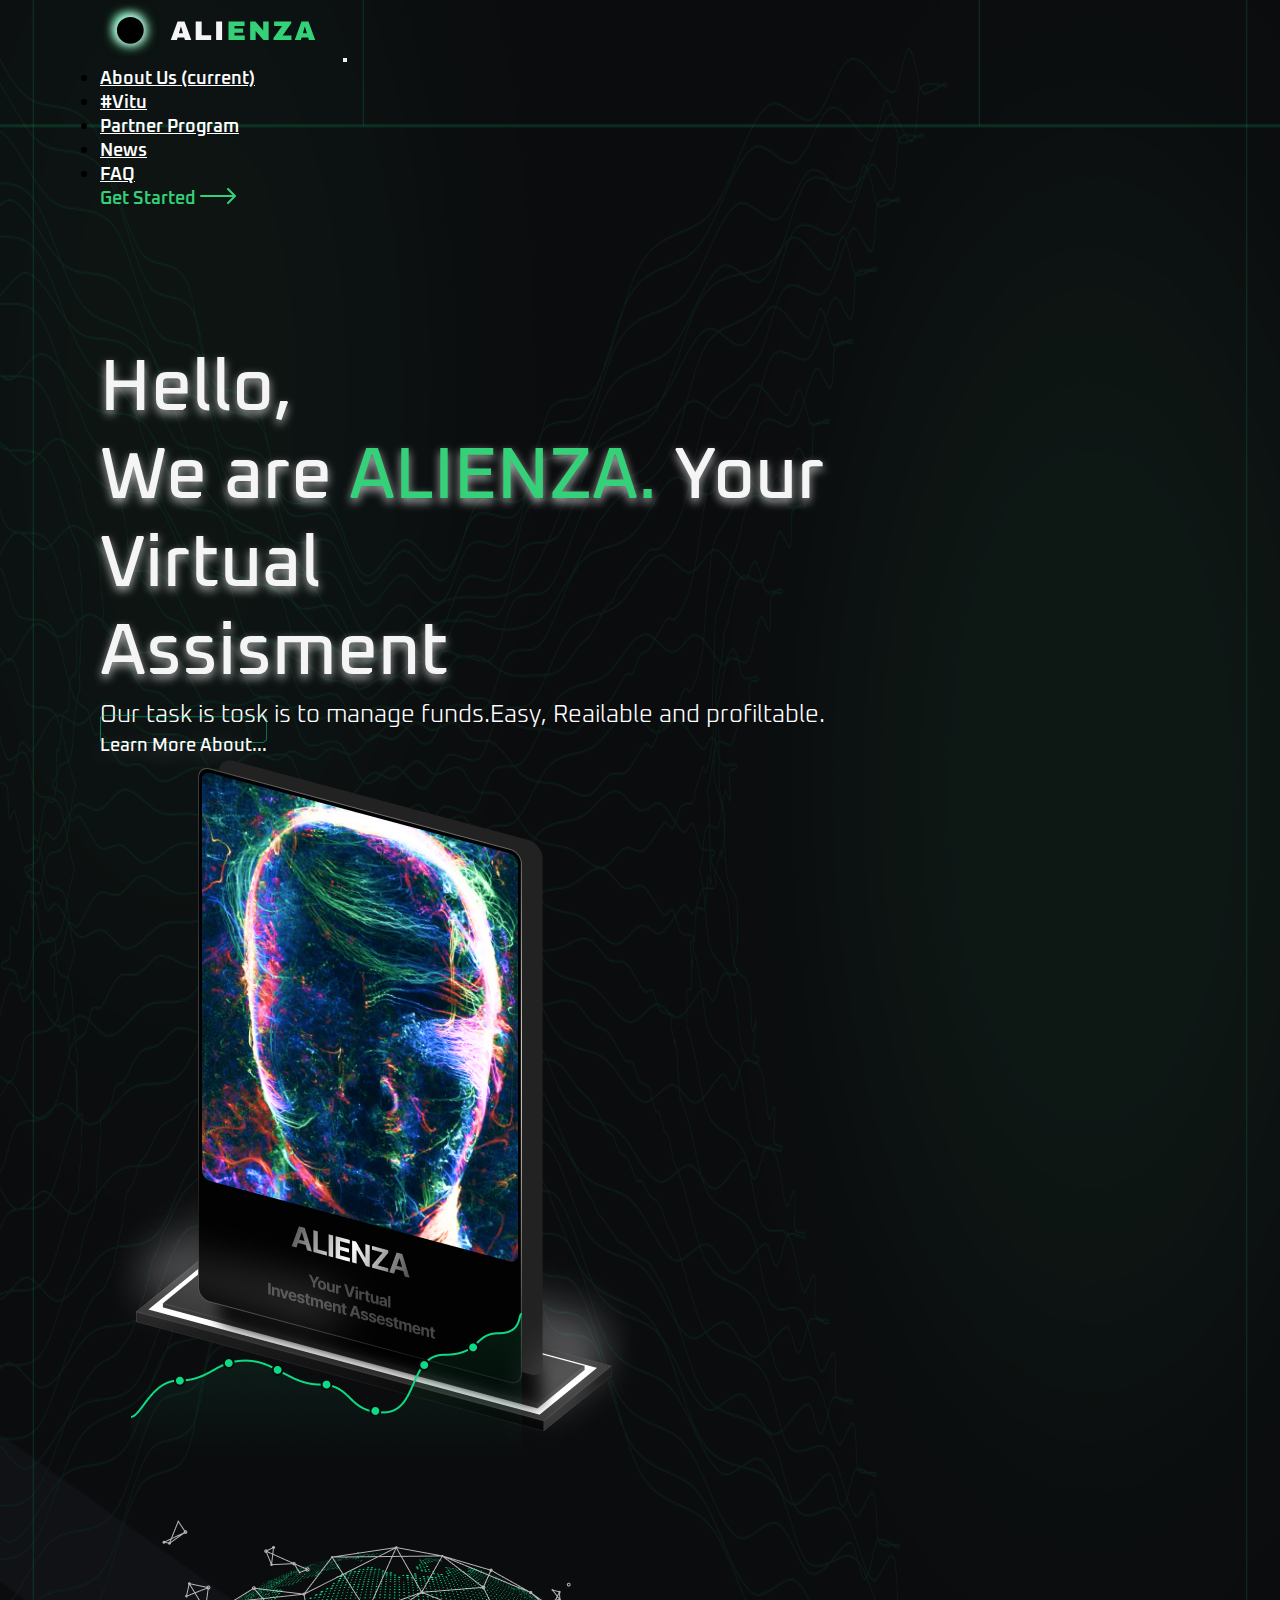
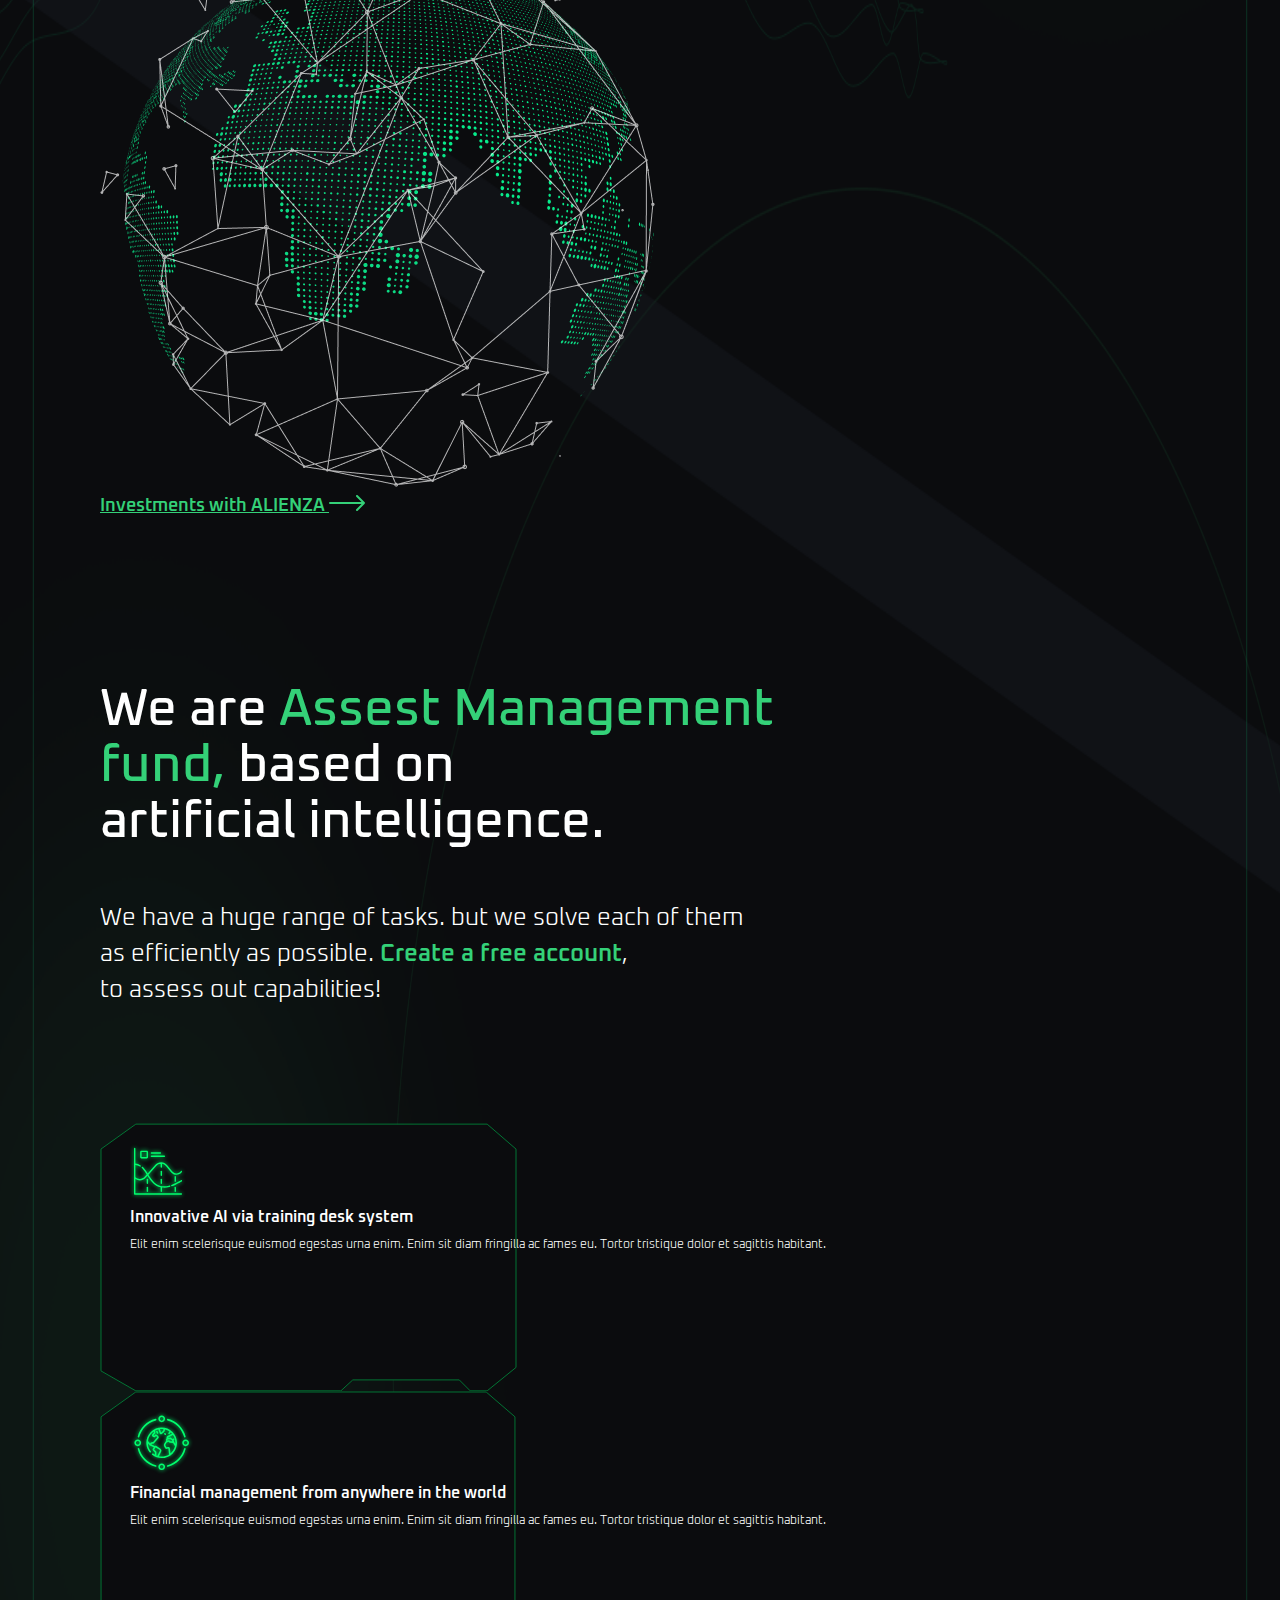
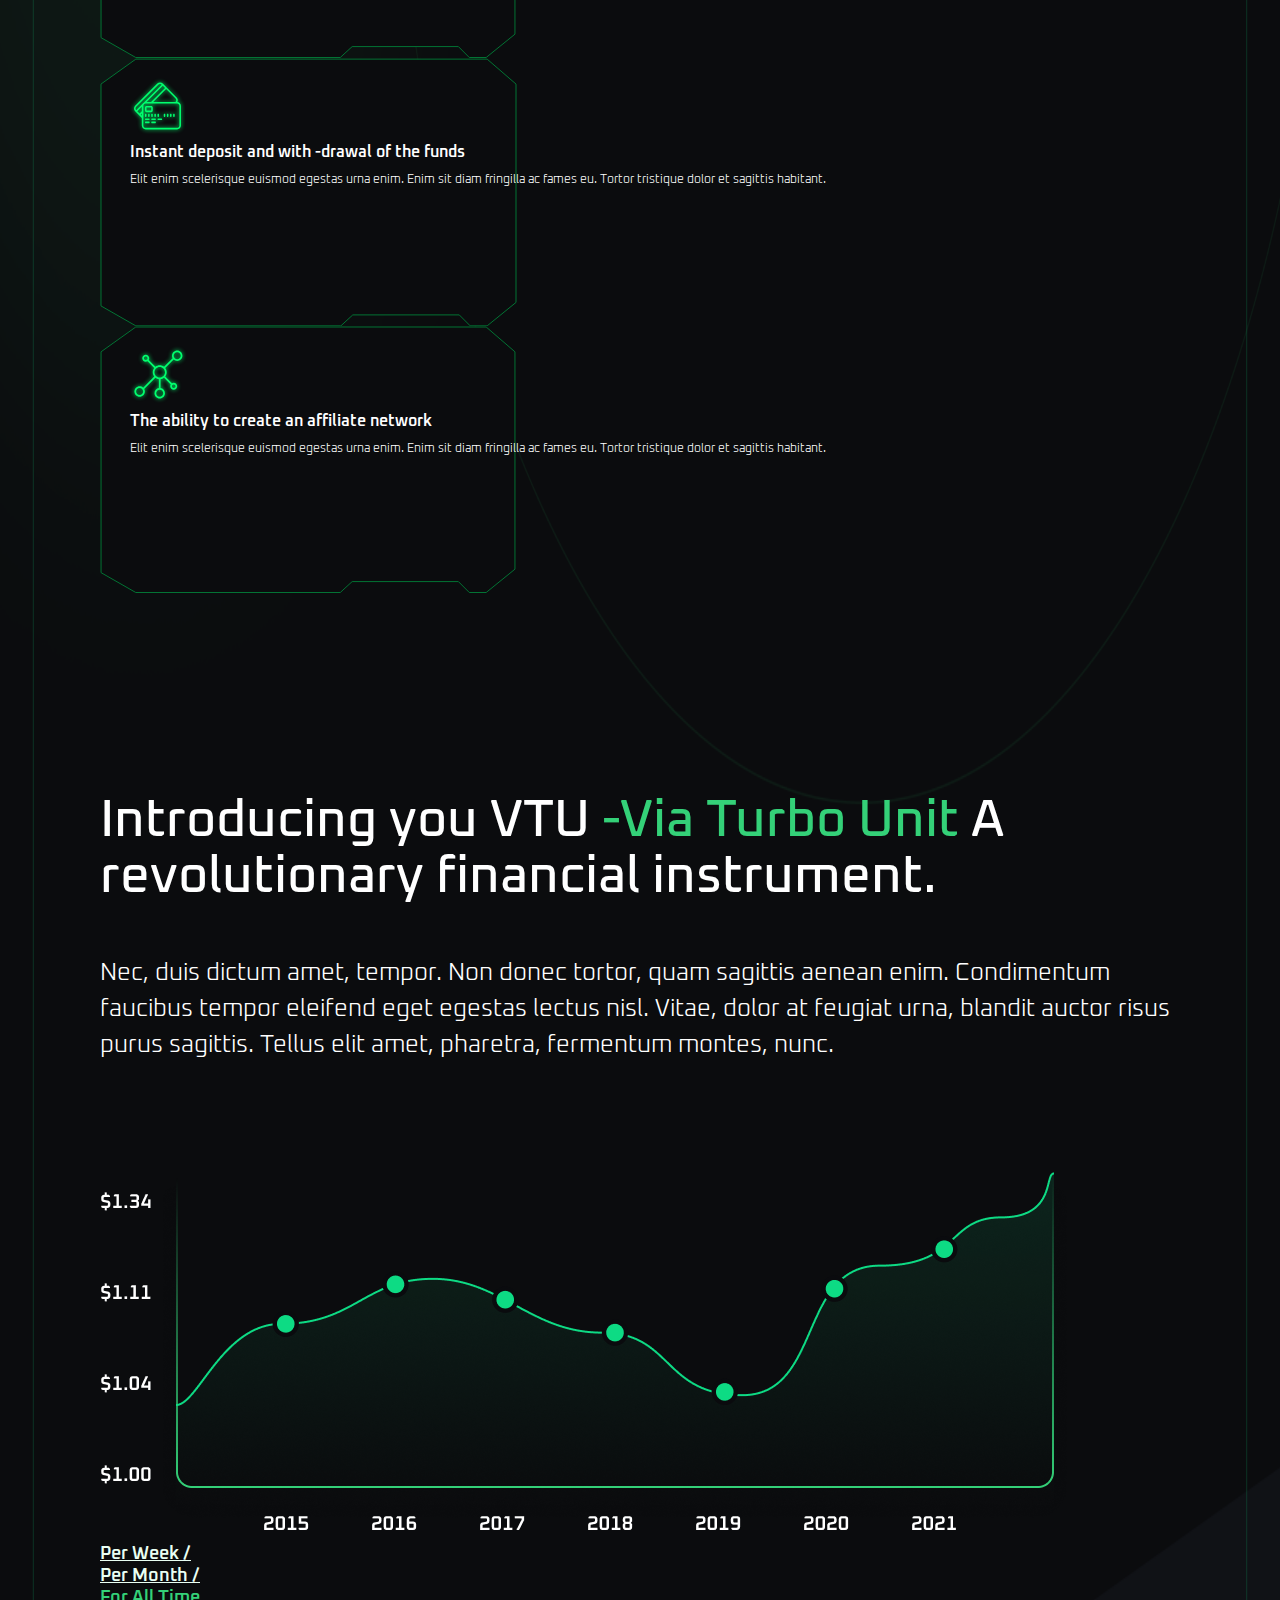
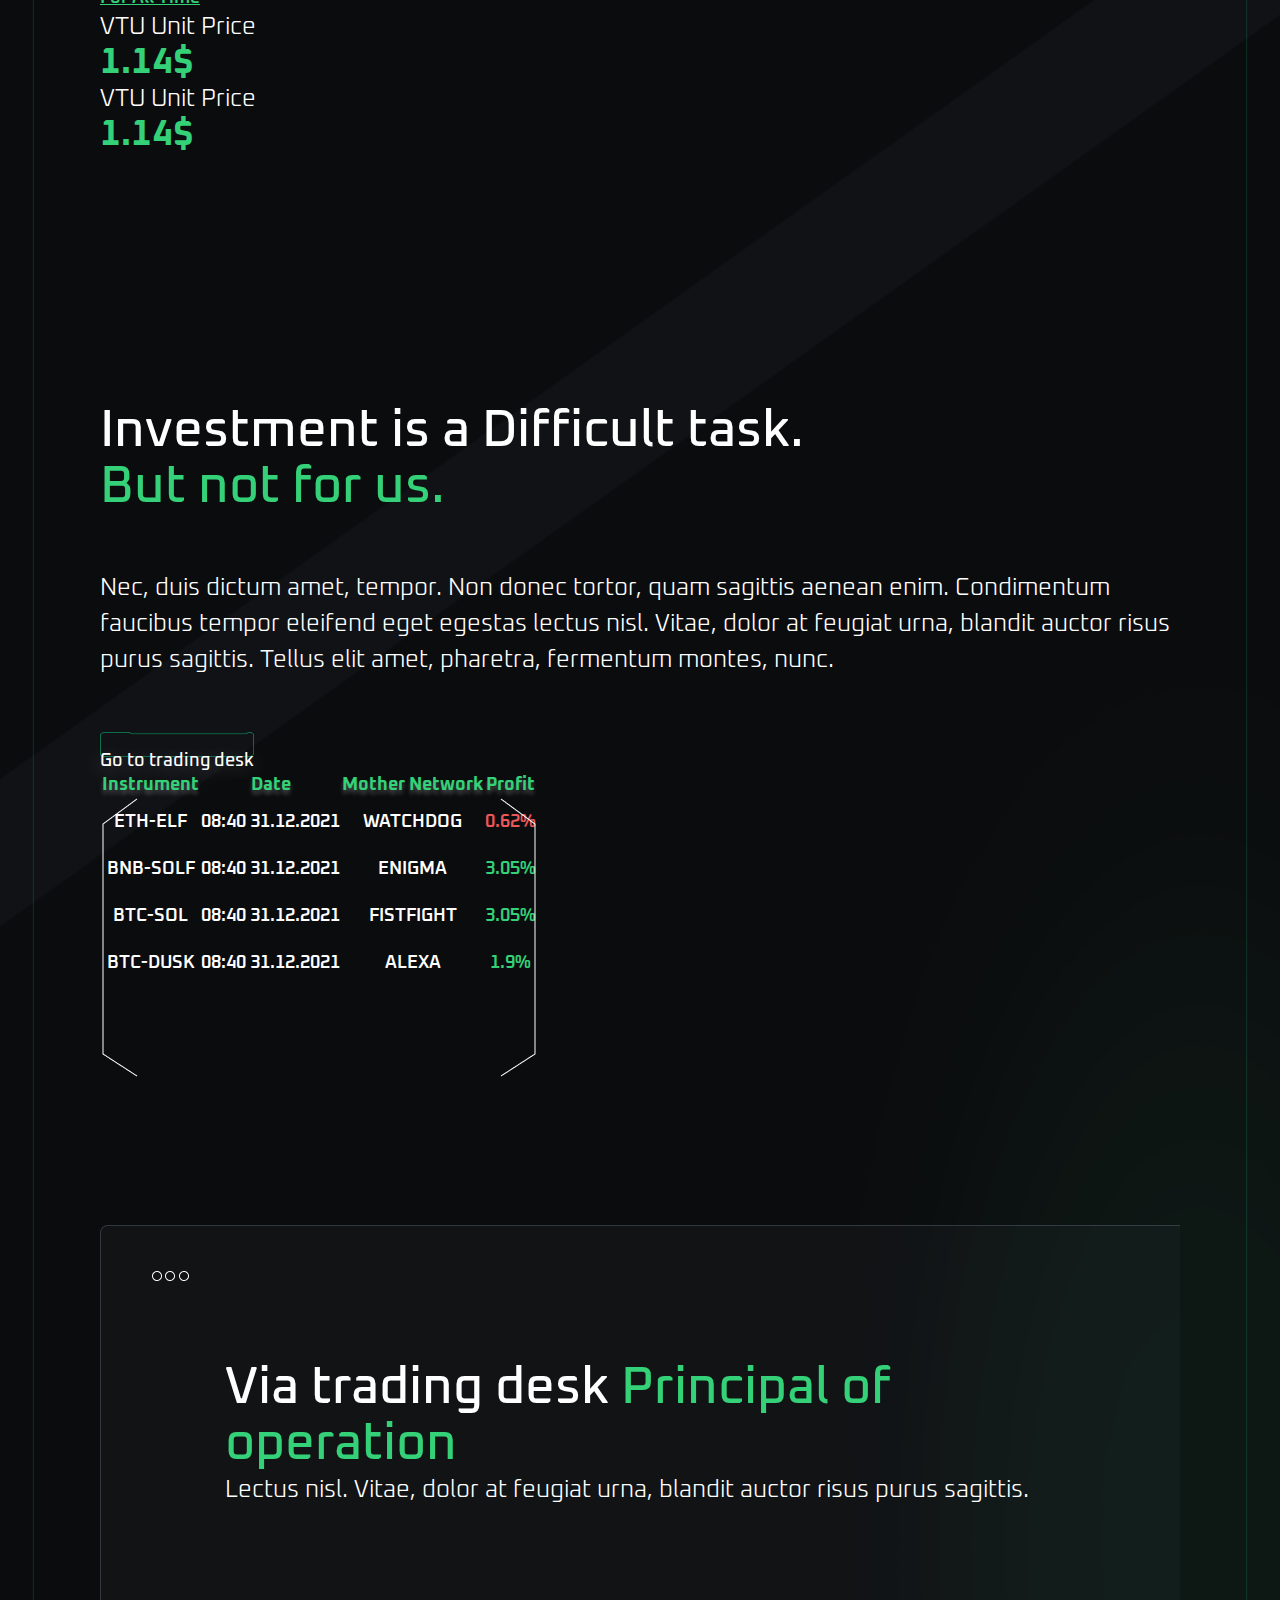
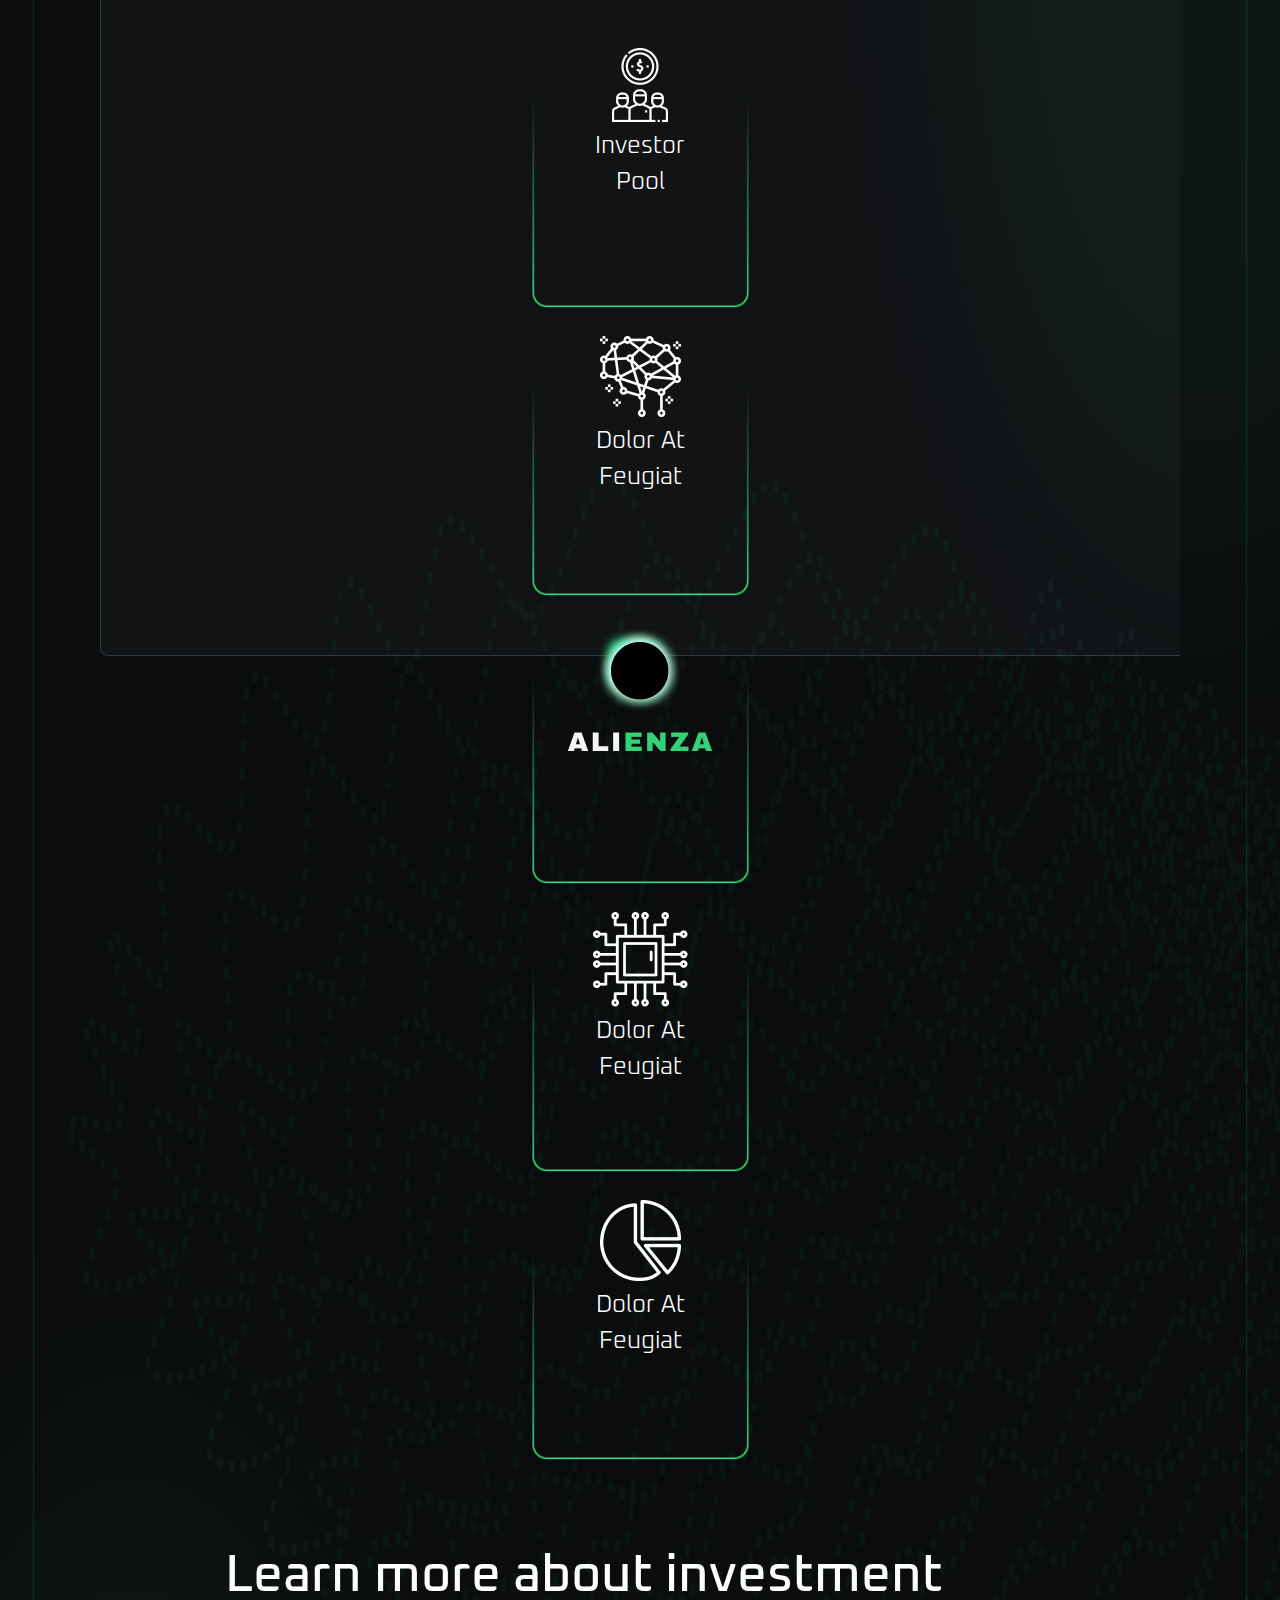
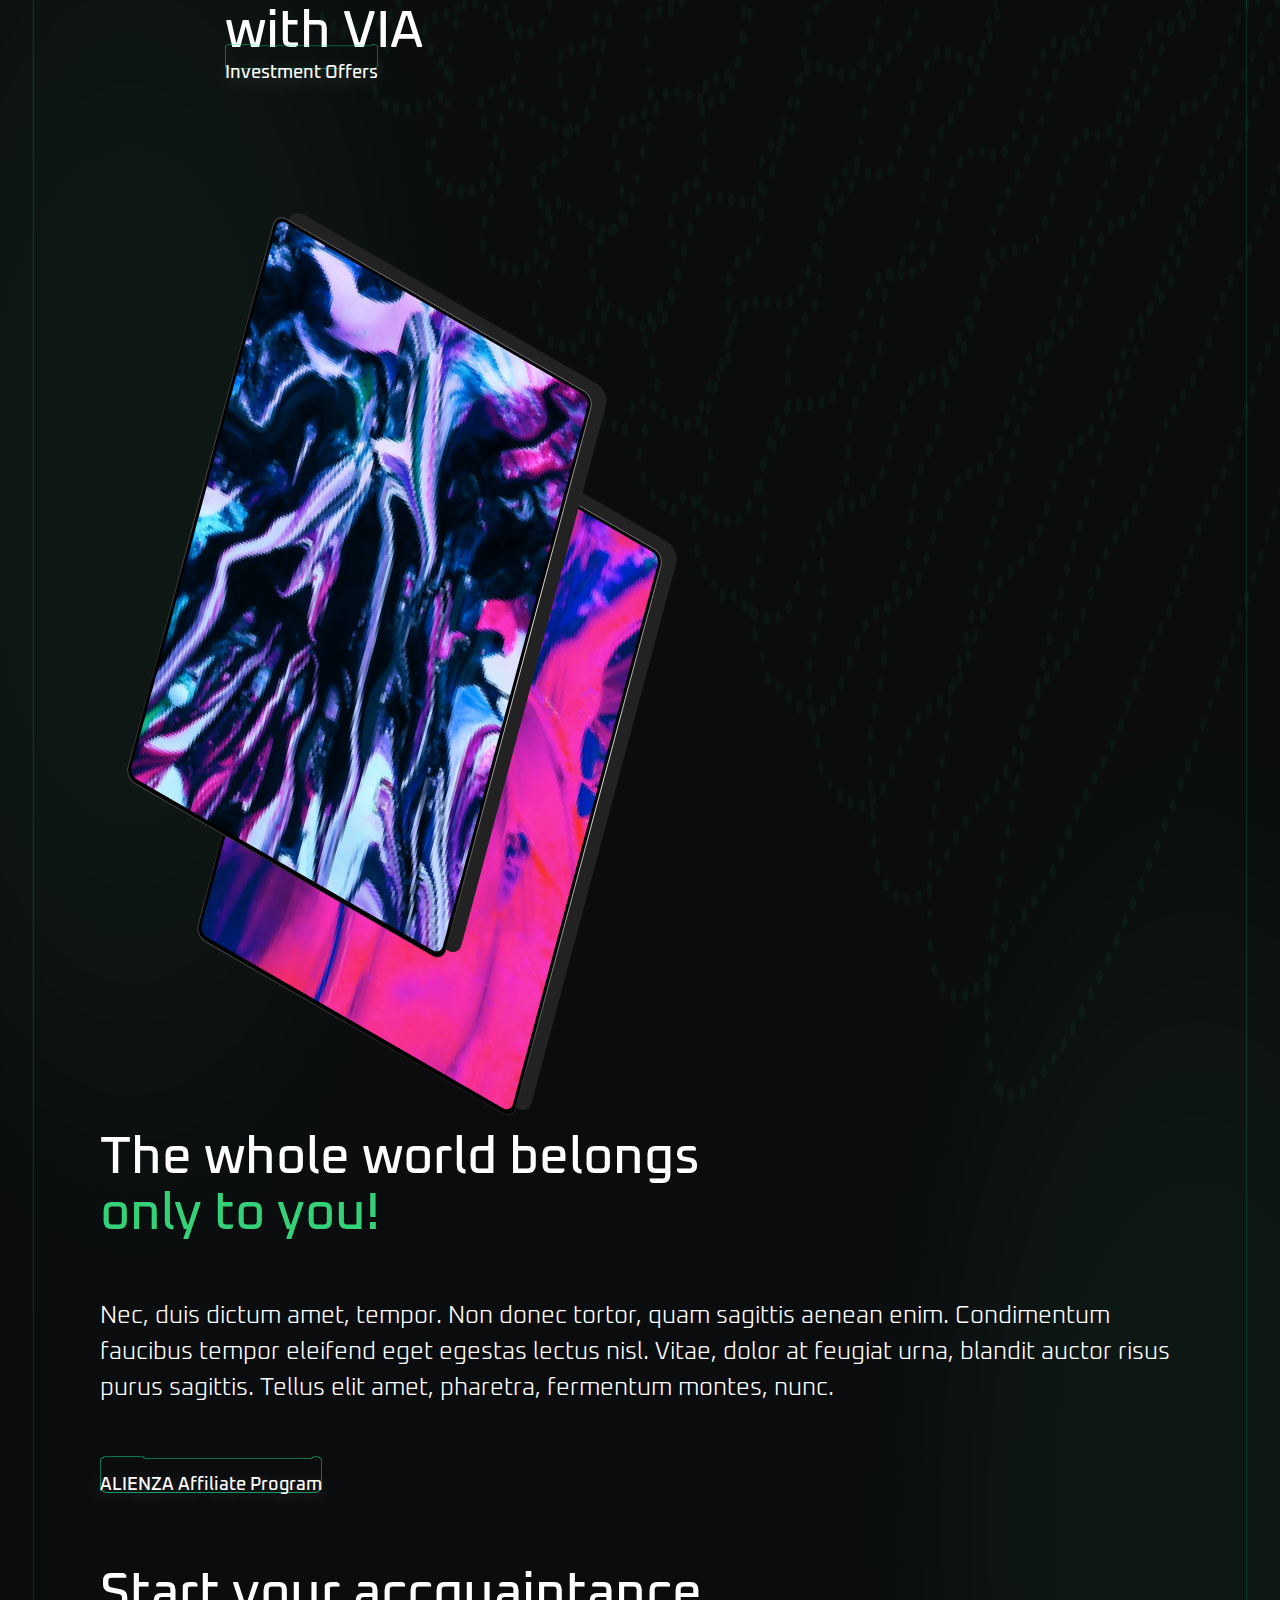
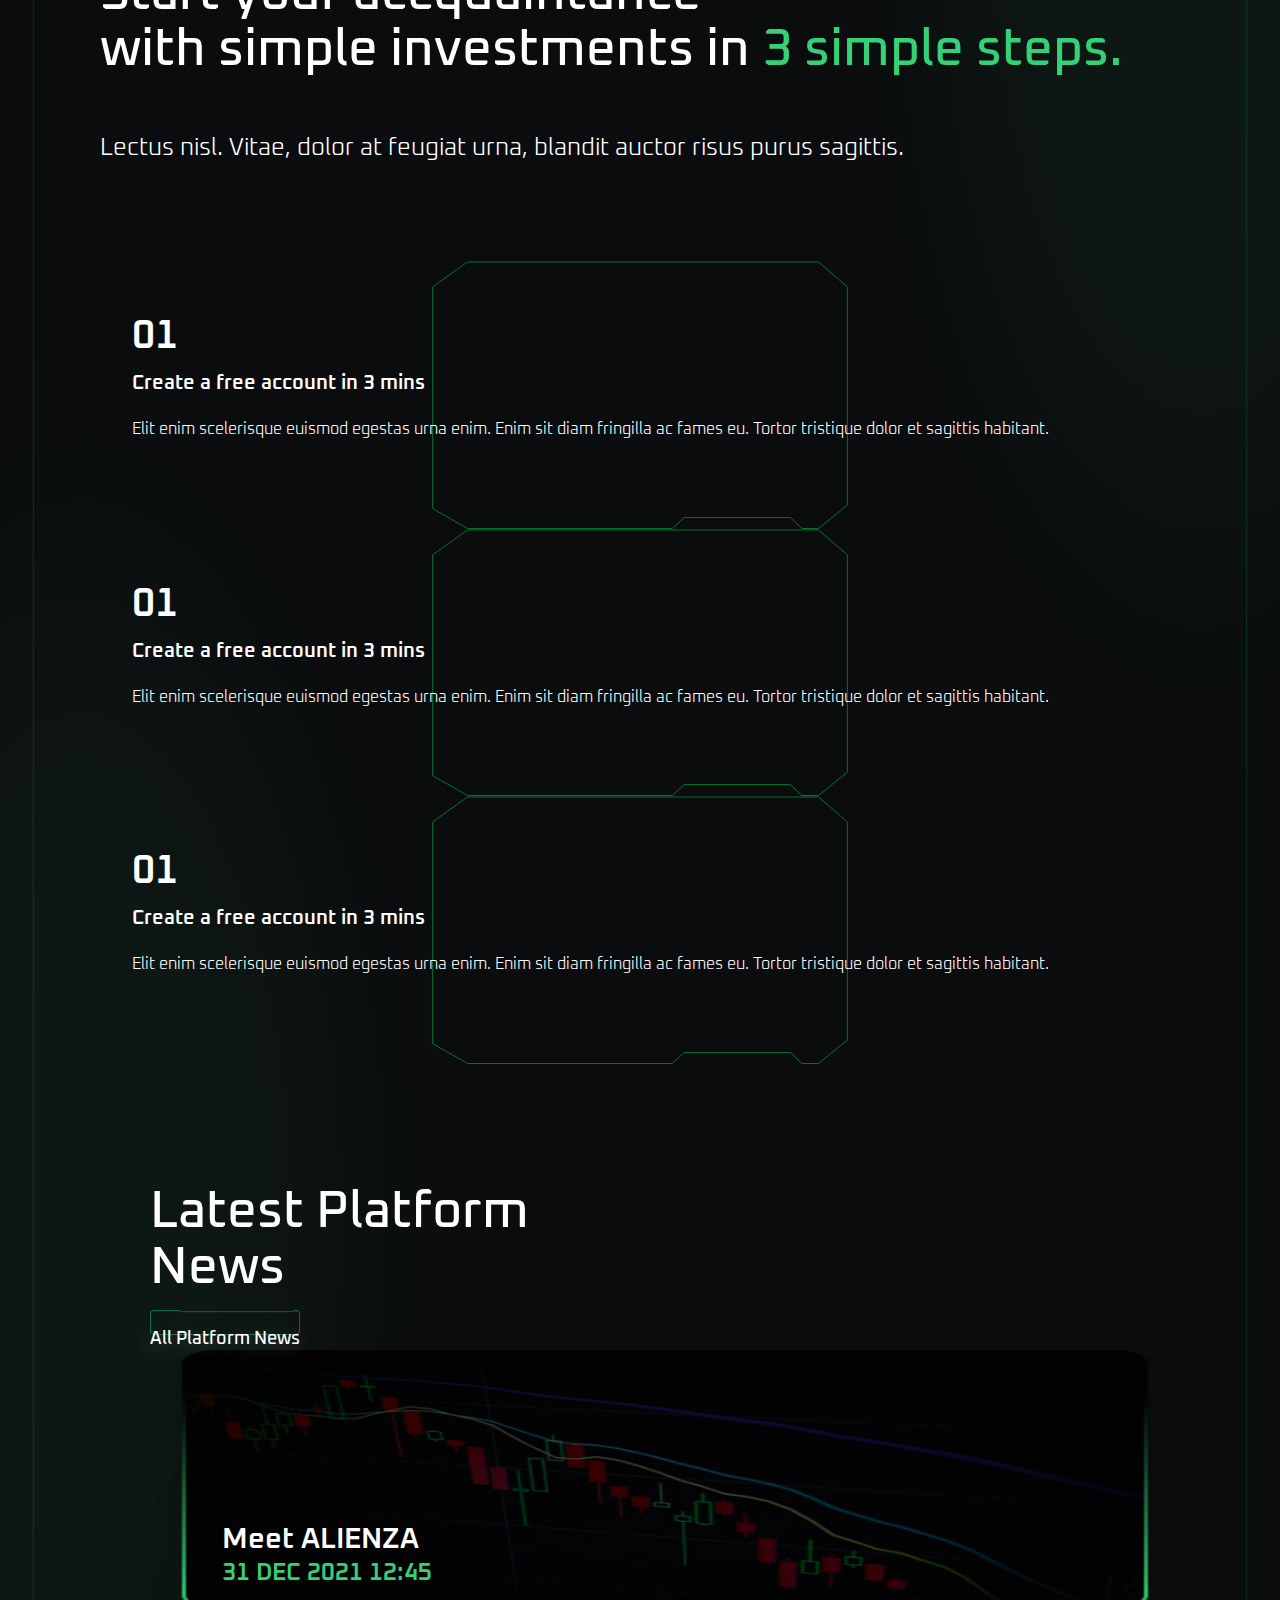
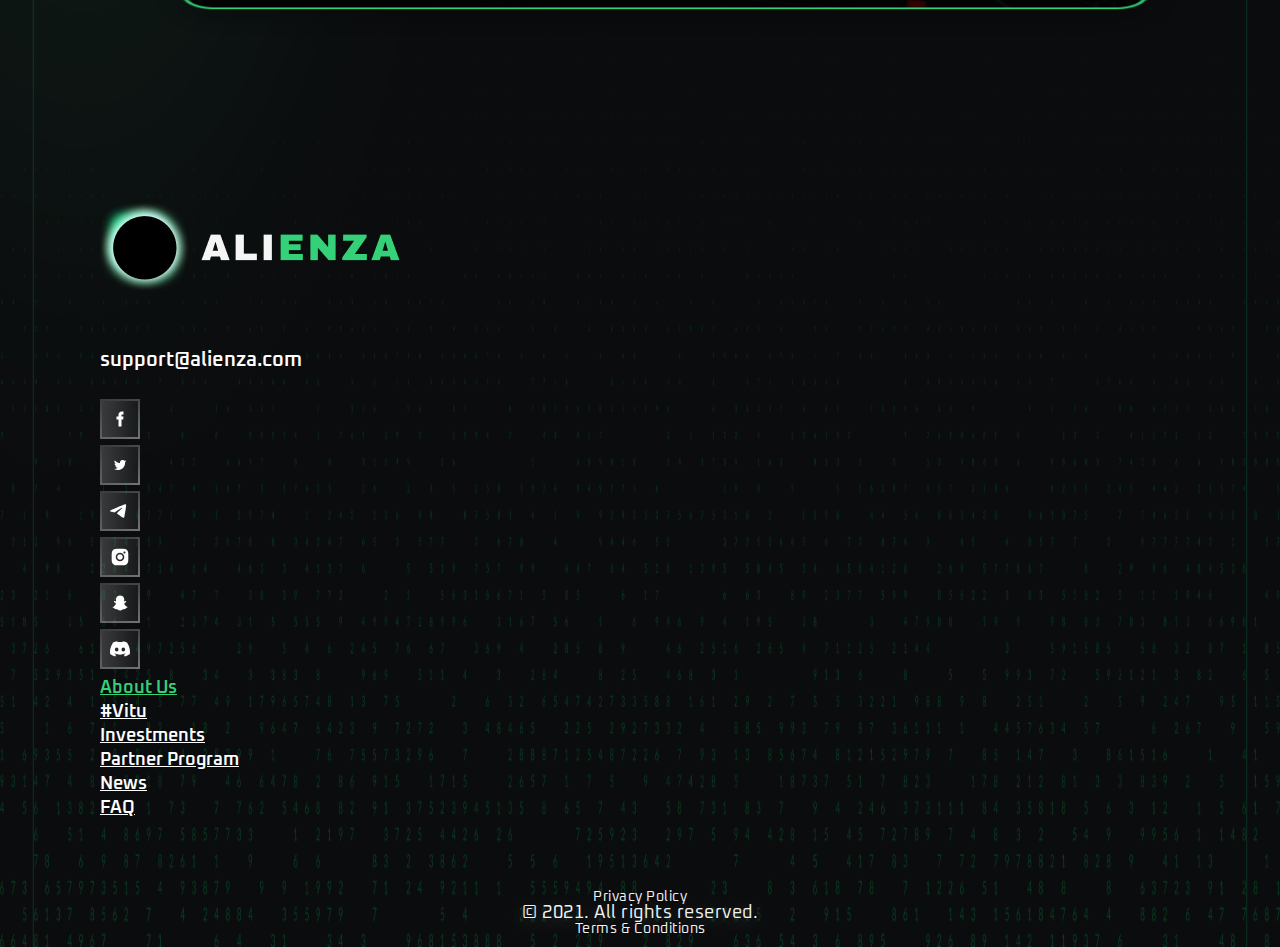
<file: index.html>
<!DOCTYPE html>
<html lang="en">
  <head>
    <meta charset="UTF-8" />
    <meta http-equiv="X-UA-Compatible" content="IE=edge" />
    <meta name="viewport" content="width=device-width, initial-scale=1.0" />
    <title>ALIENZA</title>
    <!-- custom css -->
    <link rel="stylesheet" href="./css/style.css" />

    <!-- bootstrap css -->
    <link
      rel="stylesheet"
      href="https://cdn.jsdelivr.net/npm/bootstrap@4.6.1/dist/css/bootstrap.min.css"
      integrity="sha384-zCbKRCUGaJDkqS1kPbPd7TveP5iyJE0EjAuZQTgFLD2ylzuqKfdKlfG/eSrtxUkn"
      crossorigin="anonymous"
    />
  </head>
  <body class="container-fluid">
    <!-- bootstrap js -->

    <header>
      <nav class="navbar navbar-expand-lg navbar-dark">
        <a class="navbar-brand" href="#"
          ><img src="./img/logo.svg" class="img-fluid" alt=""
        /></a>
        <button
          class="navbar-toggler"
          type="button"
          data-toggle="collapse"
          data-target="#navbarSupportedContent"
          aria-controls="navbarSupportedContent"
          aria-expanded="false"
          aria-label="Toggle navigation"
        >
          <span class="navbar-toggler-icon"></span>
        </button>

        <div class="collapse navbar-collapse" id="navbarSupportedContent">
          <ul class="navbar-nav mx-auto">
            <li class="nav-item active">
              <a class="nav-link" href="#"
                >About Us <span class="sr-only">(current)</span></a
              >
            </li>
            <li class="nav-item">
              <a class="nav-link" href="#">#Vitu</a>
            </li>

            <li class="nav-item">
              <a class="nav-link" href="#">Partner Program</a>
            </li>
            <li class="nav-item">
              <a class="nav-link" href="#">News</a>
            </li>
            <li class="nav-item">
              <a class="nav-link" href="#">FAQ</a>
            </li>
          </ul>
          <div>
            <a class="get_started" href="#"
              >Get Started
              <img src="./img/right-arrow.svg" class="img-fluid ml-3" alt=""
            /></a>
          </div>
        </div>
      </nav>

      <!-- hero -->
      <div class="hero">
        <div class="row">
          <div class="col-lg-7">
            <h1>
              Hello, <br />
              We are <span>ALIENZA.</span> Your <br />
              Virtual <br />
              Assisment
            </h1>
            <p>
              Our task is tosk is to manage funds.Easy, Reailable and
              profiltable.
            </p>
            <div class="">
              <a href="#" class="btn learn_more">Learn More About...</a>
            </div>
          </div>
          <div class="col-lg-5">
            <img class="img-fluid" src="./img/hero-img.png" alt="" />
          </div>
        </div>
      </div>
      <!-- !hero -->
    </header>

    <!-- artificial intelligence -->
    <section class="artificial_intelligence">
      <div class="row justify-content-between">
        <div class="col-lg-4 left">
          <img class="img-fluid" src="./img/globe.png" alt="" />
          <div class="text-center">
            <a class="btn get_started" href="#"
              >Investments with ALIENZA
              <img src="./img/right-arrow.svg" class="img-fluid ml-3" alt=""
            /></a>
          </div>
        </div>
        <div class="col-lg-7 right pl-5">
          <h2>
            We are
            <span
              >Assest Management <br />
              fund,</span
            >
            based on <br />
            artificial intelligence.
          </h2>
          <p>
            We have a huge range of tasks. but we solve each of them <br />
            as efficiently as possible. <span>Create a free account</span>,
            <br />
            to assess out capabilities!
          </p>

          <!-- box -->
          <div class="box">
            <div class="row">
              <div class="col-lg-6">
                <div class="box_content mb-lg-0 mb-4">
                  <div class="row">
                    <div class="col-lg-3 col-3">
                      <img
                        class="img-fluid"
                        src="./img/statistics.svg"
                        alt=""
                      />
                    </div>
                    <div class="col-lg-9 col-9">
                      <h6>Innovative AI via training desk system</h6>
                    </div>
                  </div>
                  <p class="">
                    Elit enim scelerisque euismod egestas urna enim. Enim sit
                    diam fringilla ac fames eu. Tortor tristique dolor et
                    sagittis habitant.
                  </p>
                </div>
              </div>
              <div class="col-lg-6 mb-4">
                <div class="box_content">
                  <div class="row">
                    <div class="col-lg-3 col-3">
                      <img
                        class="img-fluid"
                        src="./img/globe_icon.svg"
                        alt=""
                      />
                    </div>
                    <div class="col-lg-9 col-9">
                      <h6>Financial management from anywhere in the world</h6>
                    </div>
                  </div>
                  <p class="">
                    Elit enim scelerisque euismod egestas urna enim. Enim sit
                    diam fringilla ac fames eu. Tortor tristique dolor et
                    sagittis habitant.
                  </p>
                </div>
              </div>
              <!-- 2nd row box -->
              <div class="col-lg-6">
                <div class="box_content">
                  <div class="row">
                    <div class="col-lg-3 col-3">
                      <img class="img-fluid" src="./img/card.svg" alt="" />
                    </div>
                    <div class="col-lg-9 col-9">
                      <h6>Instant deposit and with -drawal of the funds</h6>
                    </div>
                  </div>
                  <p class="">
                    Elit enim scelerisque euismod egestas urna enim. Enim sit
                    diam fringilla ac fames eu. Tortor tristique dolor et
                    sagittis habitant.
                  </p>
                </div>
              </div>
              <div class="col-lg-6">
                <div class="box_content">
                  <div class="row">
                    <div class="col-lg-3 col-3">
                      <img class="img-fluid" src="./img/network.svg" alt="" />
                    </div>
                    <div class="col-lg-9 col-9">
                      <h6>The ability to create an affiliate network</h6>
                    </div>
                  </div>
                  <p class="">
                    Elit enim scelerisque euismod egestas urna enim. Enim sit
                    diam fringilla ac fames eu. Tortor tristique dolor et
                    sagittis habitant.
                  </p>
                </div>
              </div>
            </div>
          </div>
        </div>
      </div>
    </section>
    <!-- !artificial intelligence -->

    <!-- Introducing you -->
    <section class="introducing">
      <h2>
        Introducing you VTU <span>-Via Turbo Unit </span>A <br />
        revolutionary financial instrument.
      </h2>
      <p>
        Nec, duis dictum amet, tempor. Non donec tortor, quam sagittis aenean
        enim. Condimentum faucibus tempor eleifend eget egestas lectus nisl.
        Vitae, dolor at feugiat urna, blandit auctor risus purus sagittis.
        Tellus elit amet, pharetra, fermentum montes, nunc.
      </p>
      <div>
        <div class="row justify-content-around">
          <div class="col-lg-7 mb-5">
            <img class="img-fluid" src="./img/graph.png" alt="" />
          </div>
          <div class="col-lg-4 right my-auto">
            <div class="d-flex mb-5">
              <a href="#">Per Week /</a>
              <a href="#">Per Month /</a>
              <a class="green_text" href="#">For All Time</a>
            </div>
            <div class="mb-4">
              <p>VTU Unit Price</p>
              <h5 class="dollar_text">1.14$</h5>
            </div>
            <div>
              <p>VTU Unit Price</p>
              <h5 class="dollar_text">1.14$</h5>
            </div>
          </div>
        </div>
      </div>
    </section>
    <!-- !Introducing you -->

    <!-- Investment -->
    <section class="investment">
      <h2>
        Investment is a Difficult task. <br />
        <span>But not for us.</span>
      </h2>
      <div class="row justify-content-between">
        <div class="col-lg-4 left">
          <p>
            Nec, duis dictum amet, tempor. Non donec tortor, quam sagittis
            aenean enim. Condimentum faucibus tempor eleifend eget egestas
            lectus nisl. Vitae, dolor at feugiat urna, blandit auctor risus
            purus sagittis. Tellus elit amet, pharetra, fermentum montes, nunc.
          </p>
          <a class="btn learn_more" href="#">Go to trading desk</a>
        </div>
        <div class="col-lg-6 right">
          <div class="table-responsive mt-5 mt-lg-0">
            <table class="table table-borderless">
              <thead>
                <tr>
                  <th scope="col">Instrument</th>
                  <th scope="col">Date</th>
                  <th scope="col">Mother Network</th>
                  <th scope="col">Profit</th>
                </tr>
              </thead>
              <tbody>
                <tr>
                  <!-- <th scope="row">1</th> -->
                  <td>ETH-ELF</td>
                  <td>08:40 31.12.2021</td>
                  <td>WATCHDOG</td>
                  <td class="less_profit">0.62%</td>
                </tr>
                <tr>
                  <td>BNB-SOLF</td>
                  <td>08:40 31.12.2021</td>
                  <td>ENIGMA</td>
                  <td class="profit">3.05%</td>
                </tr>
                <tr>
                  <td>BTC-SOL</td>
                  <td>08:40 31.12.2021</td>
                  <td>FISTFIGHT</td>
                  <td class="profit">3.05%</td>
                </tr>
                <tr>
                  <td>BTC-DUSK</td>
                  <td>08:40 31.12.2021</td>
                  <td>ALEXA</td>
                  <td class="profit">1.9%</td>
                </tr>
              </tbody>
            </table>
          </div>
        </div>
      </div>
    </section>
    <!-- !Investment -->

    <!-- Via trading desk -->
    <section class="trading_desk">
      <div class="text-center">
        <h2>Via trading desk <span>Principal of operation</span></h2>
        <p>
          Lectus nisl. Vitae, dolor at feugiat urna, blandit auctor risus purus
          sagittis.
        </p>
      </div>
      <div class="trading_desk_main_box">
        <div class="row justify-content-around">
          <div class="col-lg-2 col-12">
            <div class="trading_desk_box_content">
              <img
                class="img-fluid w-25 mb-4 pt-2"
                src="./img/investorr.png"
                alt=""
              />
              <p>
                Investor <br />
                Pool
              </p>
            </div>
          </div>
          <div class="col-lg-2 col-12">
            <div class="trading_desk_box_content">
              <img
                class="img-fluid w-25 mb-4 pt-2"
                src="./img/dolor.png"
                alt=""
              />
              <p>
                Dolor At <br />
                Feugiat
              </p>
            </div>
          </div>
          <div class="col-lg-2">
            <div class="trading_desk_box_content">
              <img
                class="img-fluid w-75 mb-4 pt-2"
                src="./img/alienza.png"
                alt=""
              />
            </div>
          </div>
          <div class="col-lg-2">
            <div class="trading_desk_box_content">
              <img
                class="img-fluid w-25 mb-4 pt-2"
                src="./img/dolor2.png"
                alt=""
              />
              <p>
                Dolor At <br />
                Feugiat
              </p>
            </div>
          </div>
          <div class="col-lg-2">
            <div class="trading_desk_box_content">
              <img
                class="img-fluid w-25 mb-4 pt-2"
                src="./img/dolor3.png"
                alt=""
              />
              <p>
                Dolor At <br />
                Feugiat
              </p>
            </div>
          </div>
        </div>
      </div>
      <div class="text-center">
        <h2 class="mb-3">Learn more about investment with VIA</h2>
        <a href="" class="btn learn_more">Investment Offers</a>
      </div>
    </section>
    <!-- !Via trading desk -->

    <!-- The whole world -->
    <section class="world">
      <div class="row">
        <div class="col-lg-5 p-0">
          <img class="img-fluid w-75" src="./img/affiliate.png" alt="" />
        </div>
        <div class="col-lg-5 my-auto p-0">
          <h2>
            The whole world belongs <br />
            <span> only to you!</span>
          </h2>
          <p>
            Nec, duis dictum amet, tempor. Non donec tortor, quam sagittis
            aenean enim. Condimentum faucibus tempor eleifend eget egestas
            lectus nisl. Vitae, dolor at feugiat urna, blandit auctor risus
            purus sagittis. Tellus elit amet, pharetra, fermentum montes, nunc.
          </p>
          <a href="" class="btn learn_more">ALIENZA Affiliate Program</a>
        </div>
      </div>
    </section>
    <!-- !The whole world -->

    <!-- Start your accquaintance -->
    <section class="accquaintance">
      <div class="text-center">
        <h2>
          Start your accquaintance <br />
          with simple investments in <span>3 simple steps.</span>
        </h2>
        <p>
          Lectus nisl. Vitae, dolor at feugiat urna, blandit auctor risus purus
          sagittis.
        </p>
      </div>
      <!-- box row -->
      <div class="row">
        <div class="col-lg-4 mb-5 mb-lg-0">
          <div class="box_content">
            <div class="row">
              <div class="col-lg-2 col-2 mr-2">
                <h1>01</h1>
              </div>
              <div class="col-lg-8 col-8 my-auto">
                <h5 class="mt-3">Create a free account in 3 mins</h5>
              </div>
            </div>
            <h6>
              Elit enim scelerisque euismod egestas urna enim. Enim sit diam
              fringilla ac fames eu. Tortor tristique dolor et sagittis
              habitant.
            </h6>
          </div>
        </div>
        <div class="col-lg-4 mb-5 mb-lg-0">
          <div class="box_content">
            <div class="row">
              <div class="col-lg-2 col-2 mr-2">
                <h1>01</h1>
              </div>
              <div class="col-lg-8 col-8 my-auto">
                <h5 class="mt-3">Create a free account in 3 mins</h5>
              </div>
            </div>
            <h6>
              Elit enim scelerisque euismod egestas urna enim. Enim sit diam
              fringilla ac fames eu. Tortor tristique dolor et sagittis
              habitant.
            </h6>
          </div>
        </div>
        <div class="col-lg-4 mb-5 mb-lg-0">
          <div class="box_content">
            <div class="row">
              <div class="col-lg-2 col-2 mr-2">
                <h1>01</h1>
              </div>
              <div class="col-lg-8 col-8 my-auto">
                <h5 class="mt-3">Create a free account in 3 mins</h5>
              </div>
            </div>
            <h6>
              Elit enim scelerisque euismod egestas urna enim. Enim sit diam
              fringilla ac fames eu. Tortor tristique dolor et sagittis
              habitant.
            </h6>
          </div>
        </div>
      </div>
    </section>
    <!-- !Start your accquaintance -->

    <!-- Latest Platform News -->
    <section class="news">
      <div class="row justify-content-lg-around">
        <div class="col-lg-4">
          <h2>
            Latest Platform <br />
            News
          </h2>
          <a class="btn learn_more" href="#">All Platform News</a>
        </div>
        <div class="col-lg-5">
          <div class="right">
            <h4>Meet ALIENZA</h4>
            <h5 class="green_text">31 DEC 2021 12:45</h5>
          </div>
        </div>
      </div>
    </section>
    <!-- !Latest Platform News -->

    <footer>
      <div>
        <img class="img-fluid" src="./img/footer-logo.png" alt="" />
        <h5>support@alienza.com</h5>
      </div>
      <div class="row justify-content-between">
        <div class="col-lg-3 left">
          <div class="row">
            <div class="col-2">
              <img class="img-fluid" src="./img/facebook.png" alt="" />
            </div>
            <div class="col-2">
              <img class="img-fluid" src="./img/twitter.png" alt="" />
            </div>
            <div class="col-2">
              <img class="img-fluid" src="./img/telegram.svg" alt="" />
            </div>
            <div class="col-2">
              <img class="img-fluid" src="./img/insta.svg" alt="" />
            </div>
            <div class="col-2">
              <img class="img-fluid" src="./img/snap.svg" alt="" />
            </div>
            <div class="col-2">
              <img class="img-fluid" src="./img/emoji.svg" alt="" />
            </div>
          </div>
        </div>
        <div class="col-lg-7 my-auto">
          <ul
            class="d-flex justify-content-around flex-wrap flex-lg-row mt-4 mt-lg-0"
          >
            <li>
              <a class="active" href="#">About Us</a>
            </li>
            <li>
              <a href="#">#Vitu</a>
            </li>
            <li>
              <a href="#">Investments</a>
            </li>
            <li>
              <a href="#">Partner Program</a>
            </li>
            <li>
              <a href="#">News</a>
            </li>
            <li>
              <a href="#">FAQ</a>
            </li>
          </ul>
        </div>
      </div>
      <div class="copyright">
        <div class="row">
          <div class="col-lg-4">
            <h6>Privacy Policy</h6>
          </div>
          <div class="col-lg-4"><h4>© 2021. All rights reserved.</h4></div>
          <div class="col-lg-4"><h6>Terms & Conditions</h6></div>
        </div>
      </div>
    </footer>

    <script
      src="https://cdn.jsdelivr.net/npm/jquery@3.5.1/dist/jquery.slim.min.js"
      integrity="sha384-DfXdz2htPH0lsSSs5nCTpuj/zy4C+OGpamoFVy38MVBnE+IbbVYUew+OrCXaRkfj"
      crossorigin="anonymous"
    ></script>
    <script
      src="https://cdn.jsdelivr.net/npm/bootstrap@4.6.1/dist/js/bootstrap.bundle.min.js"
      integrity="sha384-fQybjgWLrvvRgtW6bFlB7jaZrFsaBXjsOMm/tB9LTS58ONXgqbR9W8oWht/amnpF"
      crossorigin="anonymous"
    ></script>
  </body>
</html>
</file>
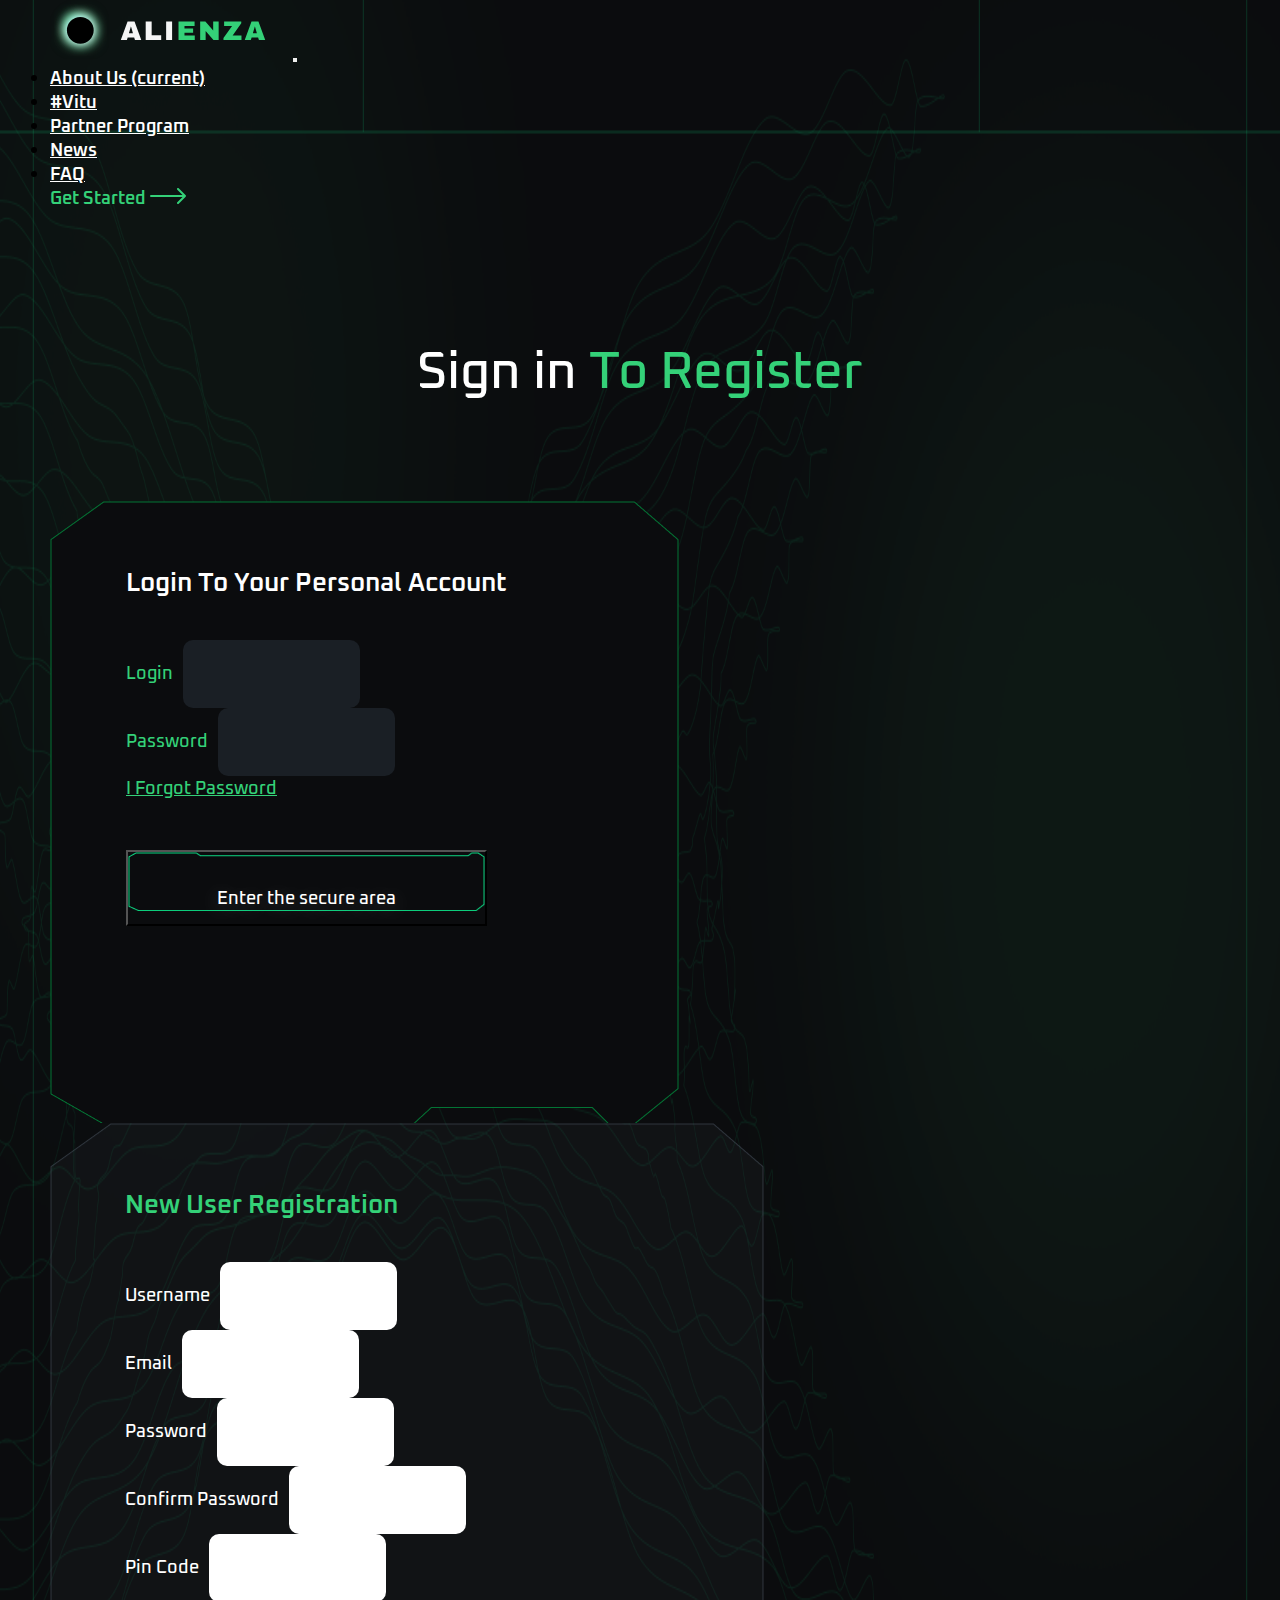
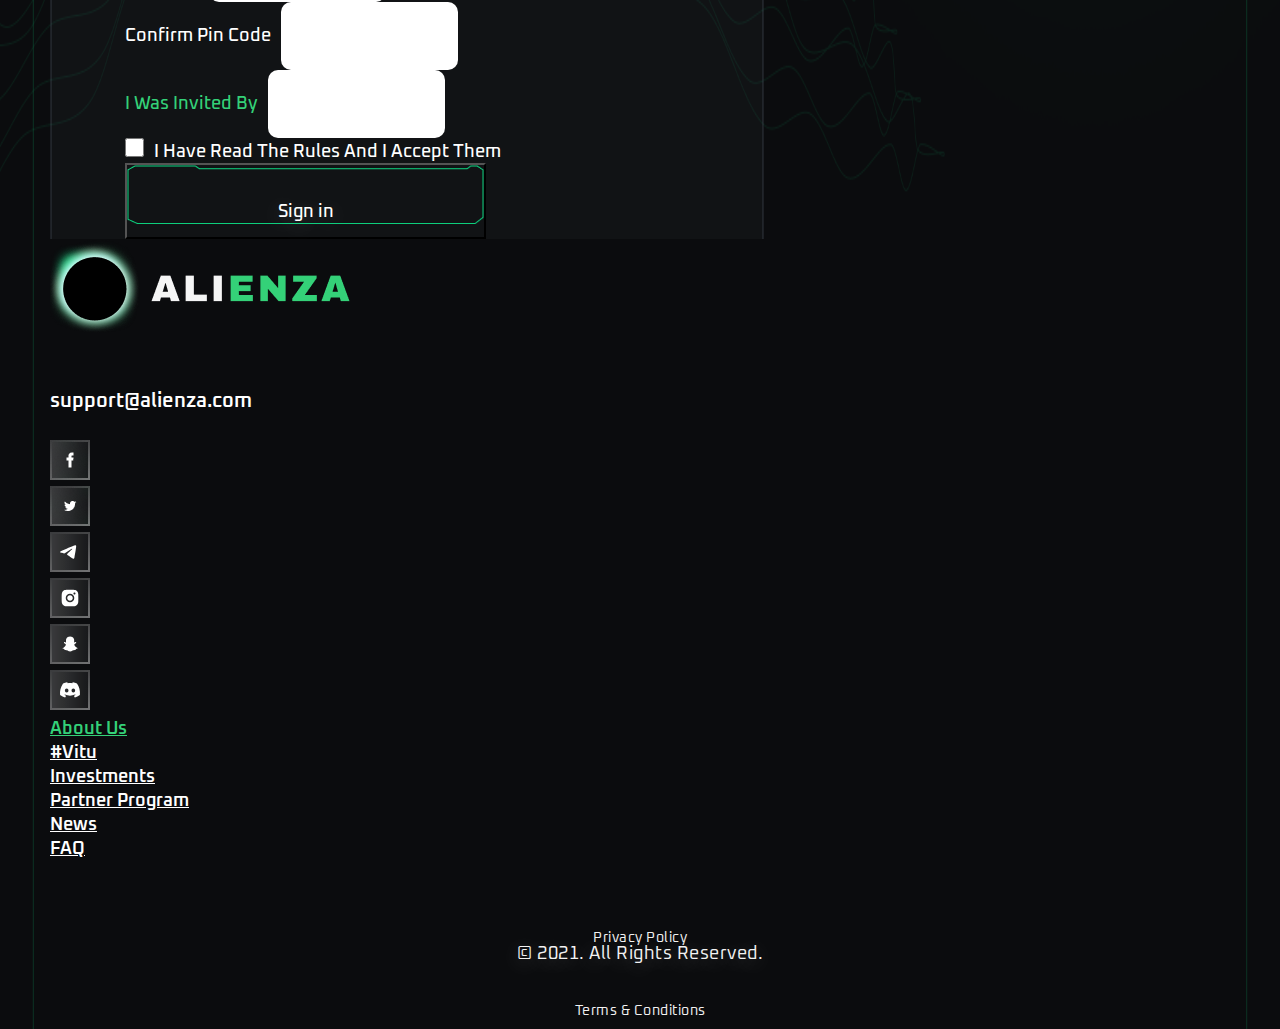
<file: pages/register.html>
<!DOCTYPE html>
<html lang="en">
  <head>
    <meta charset="UTF-8" />
    <meta http-equiv="X-UA-Compatible" content="IE=edge" />
    <meta name="viewport" content="width=device-width, initial-scale=1.0" />
    <title>Register</title>
    <!-- custom css -->
    <link rel="stylesheet" href="../css/style.css" />

    <!-- bootstrap css -->
    <link
      rel="stylesheet"
      href="https://cdn.jsdelivr.net/npm/bootstrap@4.6.1/dist/css/bootstrap.min.css"
      integrity="sha384-zCbKRCUGaJDkqS1kPbPd7TveP5iyJE0EjAuZQTgFLD2ylzuqKfdKlfG/eSrtxUkn"
      crossorigin="anonymous"
    />
  </head>
  <body class="register_form">
    <!-- bootstrap js -->

    <section class="container-fluid">
      <header>
        <nav class="navbar navbar-expand-lg navbar-dark">
          <a class="navbar-brand" href="#"
            ><img src="../img/logo.svg" class="img-fluid" alt=""
          /></a>
          <button
            class="navbar-toggler"
            type="button"
            data-toggle="collapse"
            data-target="#navbarSupportedContent"
            aria-controls="navbarSupportedContent"
            aria-expanded="false"
            aria-label="Toggle navigation"
          >
            <span class="navbar-toggler-icon"></span>
          </button>

          <div class="collapse navbar-collapse" id="navbarSupportedContent">
            <ul class="navbar-nav mx-auto">
              <li class="nav-item active">
                <a class="nav-link" href="#"
                  >About Us <span class="sr-only">(current)</span></a
                >
              </li>
              <li class="nav-item">
                <a class="nav-link" href="#">#Vitu</a>
              </li>

              <li class="nav-item">
                <a class="nav-link" href="#">Partner Program</a>
              </li>
              <li class="nav-item">
                <a class="nav-link" href="#">News</a>
              </li>
              <li class="nav-item">
                <a class="nav-link" href="#">FAQ</a>
              </li>
            </ul>
            <div>
              <a class="get_started" href="#"
                >Get Started
                <img src="../img/right-arrow.svg" class="img-fluid ml-3" alt=""
              /></a>
            </div>
          </div>
        </nav>
      </header>

      <div class="register">
        <h2>Sign in <span>To Register</span></h2>

        <div class="row">
          <div class="col-lg-6 col-12 login">
            <form>
              <div class="form-group">
                <h4>Login To your personal account</h4>
                <label for="exampleInputEmail1">Login</label>
                <input
                  type="email"
                  class="form-control"
                  id="exampleInputEmail1"
                  aria-describedby="emailHelp"
                />
              </div>
              <div class="form-group">
                <label for="exampleInputPassword1">Password</label>
                <input
                  type="password"
                  class="form-control"
                  id="exampleInputPassword1"
                />
                <div class="text-right">
                  <label for="exampleInputPassword1"
                    ><a class="mr-lg-5" href="#">I forgot password</a></label
                  >
                </div>
              </div>

              <div class="text-center">
                <button type="submit" class="btn learn_more">
                  Enter the secure area
                </button>
              </div>
            </form>
          </div>
          <div class="col-lg-6 col-12 new_register">
            <form>
              <h4>New User registration</h4>

              <div class="form-row">
                <div class="form-group col-md-6">
                  <label for="inputEmail4">Username</label>
                  <input type="text" class="form-control" id="inputEmail4" />
                </div>
                <div class="form-group col-md-6">
                  <label for="inputPassword4">Email</label>
                  <input
                    type="email"
                    class="form-control"
                    id="inputPassword4"
                  />
                </div>
              </div>
              <div class="form-row">
                <div class="form-group col-md-6">
                  <label for="inputEmail4">Password</label>
                  <input
                    type="password"
                    class="form-control"
                    id="inputEmail4"
                  />
                </div>
                <div class="form-group col-md-6">
                  <label for="inputPassword4">Confirm Password</label>
                  <input
                    type="password"
                    class="form-control"
                    id="inputPassword4"
                  />
                </div>
              </div>
              <div class="form-row">
                <div class="form-group col-md-6">
                  <label for="inputEmail4">Pin Code</label>
                  <input type="text" class="form-control" id="inputEmail4" />
                </div>
                <div class="form-group col-md-6">
                  <label for="inputPassword4">Confirm Pin code</label>
                  <input type="text" class="form-control" id="inputPassword4" />
                </div>
              </div>
              <div class="form-group">
                <label class="green_text" for="inputAddress"
                  >I Was invited by</label
                >
                <input
                  type="text"
                  class="form-control"
                  id="inputAddress"
                  placeholder=""
                />
              </div>

              <div class="form-group">
                <div class="form-check">
                  <input
                    class="form-check-input checkbox"
                    type="checkbox"
                    id="gridCheck"
                  />
                  <label class="form-check-label ml-4" for="gridCheck">
                    I have read the rules and I accept them
                  </label>
                </div>
              </div>
              <button type="submit" class="btn learn_more">Sign in</button>
            </form>
          </div>
        </div>
      </div>

      <footer>
        <div>
          <img class="img-fluid" src="../img/footer-logo.png" alt="" />
          <h5>support@alienza.com</h5>
        </div>
        <div class="row justify-content-between">
          <div class="col-lg-3 left">
            <div class="row">
              <div class="col-2">
                <img class="img-fluid" src="../img/facebook.png" alt="" />
              </div>
              <div class="col-2">
                <img class="img-fluid" src="../img/twitter.png" alt="" />
              </div>
              <div class="col-2">
                <img class="img-fluid" src="../img/telegram.svg" alt="" />
              </div>
              <div class="col-2">
                <img class="img-fluid" src="../img/insta.svg" alt="" />
              </div>
              <div class="col-2">
                <img class="img-fluid" src="../img/snap.svg" alt="" />
              </div>
              <div class="col-2">
                <img class="img-fluid" src="../img/emoji.svg" alt="" />
              </div>
            </div>
          </div>
          <div class="col-lg-7 my-auto">
            <ul
              class="d-flex justify-content-around flex-wrap flex-lg-row mt-4 mt-lg-0"
            >
              <li>
                <a class="active" href="#">About Us</a>
              </li>
              <li>
                <a href="#">#Vitu</a>
              </li>
              <li>
                <a href="#">Investments</a>
              </li>
              <li>
                <a href="#">Partner Program</a>
              </li>
              <li>
                <a href="#">News</a>
              </li>
              <li>
                <a href="#">FAQ</a>
              </li>
            </ul>
          </div>
        </div>
        <div class="copyright">
          <div class="row">
            <div class="col-lg-4">
              <h6>Privacy Policy</h6>
            </div>
            <div class="col-lg-4"><h4>© 2021. All rights reserved.</h4></div>
            <div class="col-lg-4"><h6>Terms & Conditions</h6></div>
          </div>
        </div>
      </footer>
    </section>

    <script
      src="https://cdn.jsdelivr.net/npm/jquery@3.5.1/dist/jquery.slim.min.js"
      integrity="sha384-DfXdz2htPH0lsSSs5nCTpuj/zy4C+OGpamoFVy38MVBnE+IbbVYUew+OrCXaRkfj"
      crossorigin="anonymous"
    ></script>
    <script
      src="https://cdn.jsdelivr.net/npm/bootstrap@4.6.1/dist/js/bootstrap.bundle.min.js"
      integrity="sha384-fQybjgWLrvvRgtW6bFlB7jaZrFsaBXjsOMm/tB9LTS58ONXgqbR9W8oWht/amnpF"
      crossorigin="anonymous"
    ></script>
  </body>
</html>
</file>
<file: css/style.css>
@import url("https://fonts.googleapis.com/css2?family=Montserrat&family=Oswald:wght@400;700&family=Oxanium:wght@300;500;600&family=Poppins:wght@400;700&family=Space+Mono:wght@400;700&display=swap");
* {
  margin: 0;
  padding: 0;
  box-sizing: border-box;
}
body {
  background: url("../img/homepage.png") no-repeat;
  background-size: 100% 100%;
  padding-left: 200px !important;
  padding-right: 200px !important;
  font-family: "Montserrat", sans-serif;
  font-family: "Oswald", sans-serif;
  font-family: "Oxanium", cursive;
  font-family: "Poppins", sans-serif;
  font-family: "Space Mono", monospace;
}
.learn_more {
  background: url("../img/learn\ more.png") no-repeat;
  background-size: contain;
  font-family: Oxanium;
  font-style: normal;
  font-weight: 500;
  font-size: 18px;
  line-height: 22px;
  color: #ffffff !important;
  text-shadow: 0px 4px 20px rgba(255, 255, 255, 0.3);
  text-decoration: none;
  width: 361px;
  padding-top: 22px;
  height: 75.5px;
}
h2 {
  font-family: Oxanium;
  font-style: normal;
  font-weight: 500 !important;
  font-size: 52px !important;
  line-height: 56px !important;
  color: #ffffff;
}
h2 span {
  color: #34d178;
}
p {
  font-family: Oxanium;
  font-style: normal;
  font-weight: 300;
  font-size: 24px;
  line-height: 36px;
  color: #ffffff !important;
}
.dollar_text {
  font-family: Oxanium;
  font-style: normal;
  font-weight: bold;
  font-size: 36px;
  line-height: 36px;
  color: #34d178;
}
/* header */
header .nav-link {
  font-family: Oxanium;
  font-style: normal;
  font-weight: 600;
  font-size: 18px;
  line-height: 22px;
  color: #ffffff !important;
  margin-right: 64px;
}
header .get_started {
  font-family: Oxanium;
  font-style: normal;
  font-weight: 600;
  font-size: 18px;
  line-height: 22px;
  color: #34d178 !important;
  text-decoration: none !important;
}

/* hero */
.hero {
  margin-top: 135px;
  margin-bottom: 50px;
}
header .hero h1 {
  font-family: Oxanium;
  font-style: normal;
  font-weight: 500;
  font-size: 72px;
  line-height: 88px;
  color: #f5f5f5;
  text-shadow: 0px 4px 10px rgba(255, 255, 255, 0.7);
}
header .hero h1 span {
  color: #34d178;
}

header .learn_more {
  margin-top: 45px;
  background: url("../img/learn\ more.png") no-repeat;
  background-size: contain;
  font-family: Oxanium;
  font-style: normal;
  font-weight: 500;
  font-size: 18px;
  line-height: 22px;
  color: #ffffff !important;
  text-shadow: 0px 4px 20px rgba(255, 255, 255, 0.3);
  text-decoration: none;
  width: 361px;
  padding-top: 22px;
  height: 75.5px;
}
/* !hero */

/* !header */

/* artificial_intelligence */
.artificial_intelligence .left .get_started {
  font-family: Oxanium;
  font-style: normal;
  font-weight: 600;
  font-size: 18px;
  line-height: 22px;
  margin-top: 50px;
  color: #34d178;
}
.artificial_intelligence .right p {
  margin-top: 50px;
}
.artificial_intelligence .right p span {
  font-family: Oxanium;
  font-style: normal;
  font-weight: 600;
  font-size: 24px;
  line-height: 36px;
  color: #34d178;
}
.artificial_intelligence .right {
  margin-top: 165px;
}
.artificial_intelligence .right .box {
  margin-top: 115px;
}
.artificial_intelligence .right .box_content h6 {
  font-family: Oxanium;
  font-style: normal;
  font-weight: 600;
  font-size: 20px;
  line-height: 25px;
  color: #ffffff;
}
.artificial_intelligence .right .box_content {
  background: url("../img/Vector\ 11.svg") no-repeat;
  background-size: contain;
  width: 100%;
  height: 267.5px;
  padding-top: 50px;
  padding-left: 50px;
  padding-right: 50px;
  padding-bottom: 10px;
  position: relative;
}

.artificial_intelligence .right .box_content p {
  font-family: Oxanium;
  font-style: normal;
  font-weight: 300;
  font-size: 16px;
  line-height: 20px;
  color: #ffffff;
  margin-top: 32px;
  z-index: 1;
  position: relative;
}
/* !artificial_intelligence */

/* Introducing you */
.introducing {
  margin-top: 200px;
  margin-bottom: 250px;
}
.introducing h2 {
  margin-bottom: 50px;
}
.introducing p {
  margin-bottom: 45px;
}
.introducing .right a {
  font-family: Oxanium;
  font-style: normal;
  font-weight: 600;
  font-size: 18px;
  line-height: 22px;
  display: flex;
  align-items: center;
  text-align: center;
  text-decoration-line: underline;
  color: #e9fff3 !important;
  margin-right: 10px;
}
.introducing .right p {
  margin: 0 !important;
}
.introducing .right .green_text {
  color: #34d178 !important;
}
/* Introducing you */

/* Investment */
.investment {
  margin-bottom: 235px;
}
.investment h2 {
  font-family: Oxanium;
  font-style: normal;
  font-weight: 500;
  font-size: 52px;
  line-height: 56px;
  color: #ffffff;
}
.investment .left p {
  margin-top: 55px;
  margin-bottom: 70px;
}
.investment .left .learn_more {
  padding-top: 20px;
}

.investment .right td {
  font-family: Oxanium;
  font-style: normal;
  font-weight: 600;
  font-size: 18px;
  line-height: 45px;
  text-align: center;
  color: #ffffff;
}
.investment .less_profit {
  color: #eb5757 !important;
}
.investment .profit {
  color: #34d178 !important;
}
.investment .right thead {
  font-family: Oxanium;
  font-style: normal;
  font-weight: bold;
  font-size: 18px;
  line-height: 22px;
  text-align: center;

  color: #34d178;
  text-shadow: 0px 4px 4px rgba(255, 255, 255, 0.25);
}
.investment tbody {
  position: relative;
}
.investment tbody::before {
  position: absolute;
  content: url("../img/Vector\ 15.png");
}
.investment tbody::after {
  position: absolute;
  content: url("../img/Vector\ 16.png");
  right: 0;
  top: 0;
}
/* !Investment */

/* <!-- Via trading desk --> */
.trading_desk {
  background: url("../img/Group\ 28.png") no-repeat;
  /* background-size: cover; */
  padding-top: 135px;
  padding-left: 125px;
  padding-right: 125px;
}
.trading_desk_main_box {
  margin-top: 140px;
  margin-bottom: 60px;
}
.trading_desk_box_content {
  background: url("../img/Rectangle\ 382.png") center no-repeat;
  background-size: contain;
  height: 288px;
  width: 100%;
  text-align: center;
}
.trading_desk .learn_more {
  margin-top: 21px;
  padding-top: 20px;
}
/* <!-- !Via trading desk --> */

/* The whole world */
.world {
  margin-top: 120px;
  margin-bottom: 70px;
}
.world p {
  margin-top: 56px;
  margin-bottom: 66px;
}
.world .learn_more {
  padding-top: 20px;
}
/* !The whole world */

/* Start your accquaintance */
.accquaintance {
  margin-bottom: 120px;
}
.accquaintance p {
  font-family: Oxanium;
  font-style: normal;
  font-weight: 300;
  font-size: 24px;
  line-height: 36px;
  color: #ffffff;
  margin-top: 52px;
  margin-bottom: 95px;
}
.accquaintance .box_content {
  background: url("../img/Vector\ 11.svg") no-repeat;
  background-size: contain;
  width: 100%;
  height: 267.5px;
  padding-top: 47px;
  padding-left: 50px;
  padding-right: 44px;
  padding-bottom: 10px;
}
.accquaintance .box_content h1 {
  font-family: Oxanium;
  font-style: normal;
  font-weight: 600;
  font-size: 56px;
  line-height: 70px;
  color: #ffffff;
}
.accquaintance .box_content h5 {
  font-family: Oxanium;
  font-style: normal;
  font-weight: 600;
  font-size: 20px;
  line-height: 25px;
  color: #ffffff;
}
.accquaintance .box_content h6 {
  font-family: Oxanium;
  font-style: normal;
  font-weight: 300;
  font-size: 16px;
  line-height: 20px;
  color: #ffffff;
  margin-top: 23px;
  padding-right: 44px;
}
/* !Start your accquaintance */

/* Latest Platform News */
.news {
  margin-bottom: 160px;
  padding-left: 50px;
}
.news h2 {
  margin-bottom: 30px;
  font-family: Oxanium;
  font-style: normal;
  font-weight: 500;
  font-size: 52px;
  line-height: 56px;
  color: #ffffff;
}
.news .learn_more {
  padding-top: 20px;
}
.news .right {
  background: url("../img/unsplash_fiXLQXAhCfk.png") no-repeat;
  width: 100%;
  height: 288px;
  padding-top: 172px;
  padding-left: 72px;
}
.news .right h4 {
  font-family: Oxanium;
  font-style: normal;
  font-weight: 600;
  font-size: 29px;
  line-height: 36px;
  color: #ffffff;
}
.news .right .green_text {
  font-family: Oxanium;
  font-style: normal;
  font-weight: 600;
  font-size: 24px;
  line-height: 30px;
  color: #34d178 !important;
}
/* !Latest Platform News */

/* footer */
footer h5 {
  font-family: Oxanium;
  font-style: normal;
  font-weight: 600;
  font-size: 20px;
  line-height: 25px;
  color: #ffffff;
  margin-top: 50px;
}
footer .left {
  margin-top: 26px;
}
footer ul li {
  list-style: none;
}
footer ul li a {
  font-family: Oxanium;
  font-style: normal;
  font-weight: 600;
  font-size: 18px;
  line-height: 22px;
  color: #ffffff !important;
}
footer ul li .active {
  color: #34d178 !important;
}
footer .copyright {
  margin-top: 70px;
  margin-bottom: 10px;
}
footer .copyright h4 {
  text-align: center;
  font-family: Oxanium;
  font-style: normal;
  font-weight: normal;
  font-size: 18px;
  line-height: 16px;
  letter-spacing: 0.5px;
  color: #f2f2f2;
  text-shadow: 0px 4px 20px rgba(255, 255, 255, 0.3);
}
footer .copyright h6 {
  text-align: center;
  font-family: Oxanium;
  font-style: normal;
  font-weight: normal;
  font-size: 14px;
  line-height: 16px;
  letter-spacing: 0.5px;
  color: #f2f2f2;
}

/* !footer */

/* responsive for mobile */

@media screen and (max-width: 999px) {
  body {
    padding-left: 20px !important;
    padding-right: 20px !important;
  }
  h2 {
    font-weight: 500 !important;
    font-size: 34px !important;
  }
  p {
    font-size: 18px !important;
  }
  .learn_more {
    width: 100% !important;
    padding-top: 20px;
    height: 75.5px;
  }
  .hero {
    margin-top: 90px;
  }
  .artificial_intelligence .right {
    margin-top: 120px;
  }
  .artificial_intelligence .right .box_content {
    min-height: 100%;
    padding-top: 20px;
    padding-left: 20px;
    padding-right: 50px;
    padding-bottom: 10px;
    position: relative;
  }
  .artificial_intelligence .right .box_content h6 {
    font-size: 16px !important;
  }
  .artificial_intelligence .right .box_content p {
    font-size: 12px !important;
    margin-top: 20px !important;
  }
  .introducing {
    margin-top: 100px;
    margin-bottom: 100px;
  }
  .investment .right thead {
    font-size: 12px;
  }
  .investment .right td {
    font-size: 10px;
  }
  .investment {
    margin-bottom: 100px;
  }
  .trading_desk {
    padding-left: 25px !important;
    padding-right: 25px !important;
    background-size: cover;
  }
  .accquaintance .box_content {
    background-size: contain;
    width: 100%;
    height: 100% !important;
    padding-top: 20px;
    padding-left: 30px;
    padding-right: 34px;
    padding-bottom: 10px;
  }
  .accquaintance .box_content h1 {
    font-size: 40px;
  }
  .accquaintance .box_content h5 {
    font-size: 16px;
  }
  .accquaintance .box_content h6 {
    font-family: Oxanium;
    font-style: normal;
    font-weight: 300;
    font-size: 14px;
    line-height: 20px;
    color: #ffffff;
    margin-top: 23px;
    padding-right: 44px;
  }
  .news {
    margin-bottom: 100px;
    padding-left: 0px;
  }
  .news .right {
    background: url("../img/unsplash_fiXLQXAhCfk.png") no-repeat;
    background-size: 100% 100%;
  }
}

/* !responsive for mobile */

@media screen and (min-width: 1200px) and (max-width: 1700px) {
  body {
    padding-left: 100px !important;
    padding-right: 100px !important;
  }
  header .nav-link {
    margin-right: 40px;
  }
  .artificial_intelligence .right .box_content {
    background-size: contain;
    width: 100%;
    min-height: 100%;
    padding-top: 20px;
    padding-left: 30px;
    padding-right: 30px;
    padding-bottom: 10px;
  }
  .artificial_intelligence .right .box_content p {
    font-size: 12px;
    margin-top: 5px;
  }
  .accquaintance .box_content {
    background-size: 100% 100%;
    width: 100%;
    min-height: 100%;
    padding-top: 40px;
    padding-left: 32px;
    padding-right: 32px;
    padding-bottom: 10px;
  }
  .artificial_intelligence .right .box_content h6 {
    font-size: 16px;
  }
  .accquaintance .box_content h1 {
    font-size: 40px;
    margin-right: 10px;
  }
  .news .right {
    background: url(../img/unsplash_fiXLQXAhCfk.png) no-repeat;
    background-size: 100% 100%;
    width: 100%;
    min-height: 100%;
    padding-top: 172px;
    padding-left: 72px;
  }
}

/* Register form page */
.register_form {
  background: url("../img/registration.png") no-repeat;
  background-size: 100% 100% !important;
  padding-left: 250px !important;
  padding-right: 250px !important;
}
.register_form .login {
  background: url("../img/login-bg.png") no-repeat;
  /* background-size: 100% 100%; */
  min-height: 622px;
  padding-left: 76px !important;
  padding-top: 66px;
  padding-right: 85px !important;
}

.register_form h4 {
  font-family: Oxanium;
  font-style: normal;
  font-weight: 600;
  font-size: 26px;
  line-height: 32px;
  text-transform: capitalize;
  color: #ffffff;
  margin-bottom: 41px;
}
.register_form label {
  font-family: Oxanium;
  font-style: normal;
  font-weight: 500;
  font-size: 18px;
  line-height: 22px;
  text-transform: capitalize;
  color: #34d178;
  margin-bottom: 15px;
}
.register_form .register h2 {
  margin-top: 135px;
  text-align: center;
  margin-bottom: 100px;
}
.register_form label a {
  color: #34d178;
  text-decoration: underline;
  text-align: right !important;
}
.register_form .login input {
  max-width: 475px;
  height: 68px;
  color: #ffffff !important;
  background: #1a1f25;
  border: 0;
  backdrop-filter: blur(64px);
  /* Note: backdrop-filter has minimal browser support */
  border-radius: 10px;
}

.register_form .login button {
  margin-top: 50px;
}

/* new user registration */
.register_form .new_register {
  background: url("../img/user-reg-bg.png") no-repeat;
  /* background-size: 100% 100%; */
  padding-top: 66px;
  padding-left: 75px;
  padding-right: 75px;
}
.register_form .new_register h4 {
  color: #34d178;
}
.register_form .new_register input {
  max-width: 273px;
  height: 68px;
  background: #ffffff;
  backdrop-filter: blur(64px);
  border: 0;
  border-radius: 10px;
}
.register_form .new_register label {
  font-family: Oxanium;
  font-style: normal;
  font-weight: 500;
  font-size: 18px;
  line-height: 22px;
  text-transform: capitalize;
  color: #ffffff !important;
  margin-bottom: 15px;
}
.register_form .new_register .green_text {
  color: #34d178 !important;
}
.register_form .new_register input[type="checkbox"] {
  width: 19px !important;
  height: 19px !important;
  background: #34d178 !important;
}
.register_form .new_register input[type="checkbox"]:checked {
  width: 19px !important;
  height: 19px !important;
  background: #34d178 !important;
  -webkit-appearance: none;
  border-radius: 0%;
}
/* !new user registration */

/* !Register form page */

/* admin_panel */
.admin_panel {
  padding-left: 200px !important;
  padding-right: 200px !important;
}
.admin_panel .welcome_box1 {
  width: 514px;
  height: 273px;
  display: flex;
  padding: 32px 44px 33px 47px;
  margin-top: 127px;
  background: url("../img/Vector\ 11.png") no-repeat;
  background-size: contain;
}
/* !admin_panel */

/* media query for mobile registration form */
@media screen and (max-width: 999px) {
  .register_form {
    padding-left: 20px !important;
    padding-right: 20px !important;
  }
  .register_form .register h2 {
    margin-top: 90px;
  }
  .register_form .register .login {
    background-size: 100% 100%;
    margin-bottom: 20px;
    padding-left: 40px !important;
    padding-right: 40px !important;
  }
  .register_form .register .login .learn_more {
    height: auto;
    width: 100% !important;
    background-size: 100% 100%;
  }
  .register_form .register .new_register {
    background-size: cover;
    padding-bottom: 30px;
    margin-bottom: 50px;
    padding-left: 40px;
    padding-right: 40px;
  }
  .register_form .register .new_register .learn_more {
    height: auto;
    background-size: 100% 100%;
  }
}
/* !media query for mobile registration form */

/* media query for laptop registration form */

@media screen and (min-width: 1200px) and (max-width: 1700px) {
  .register_form {
    padding-left: 50px !important;
    padding-right: 50px !important;
  }
}
/* !media query for laptop registration form */
</file>
